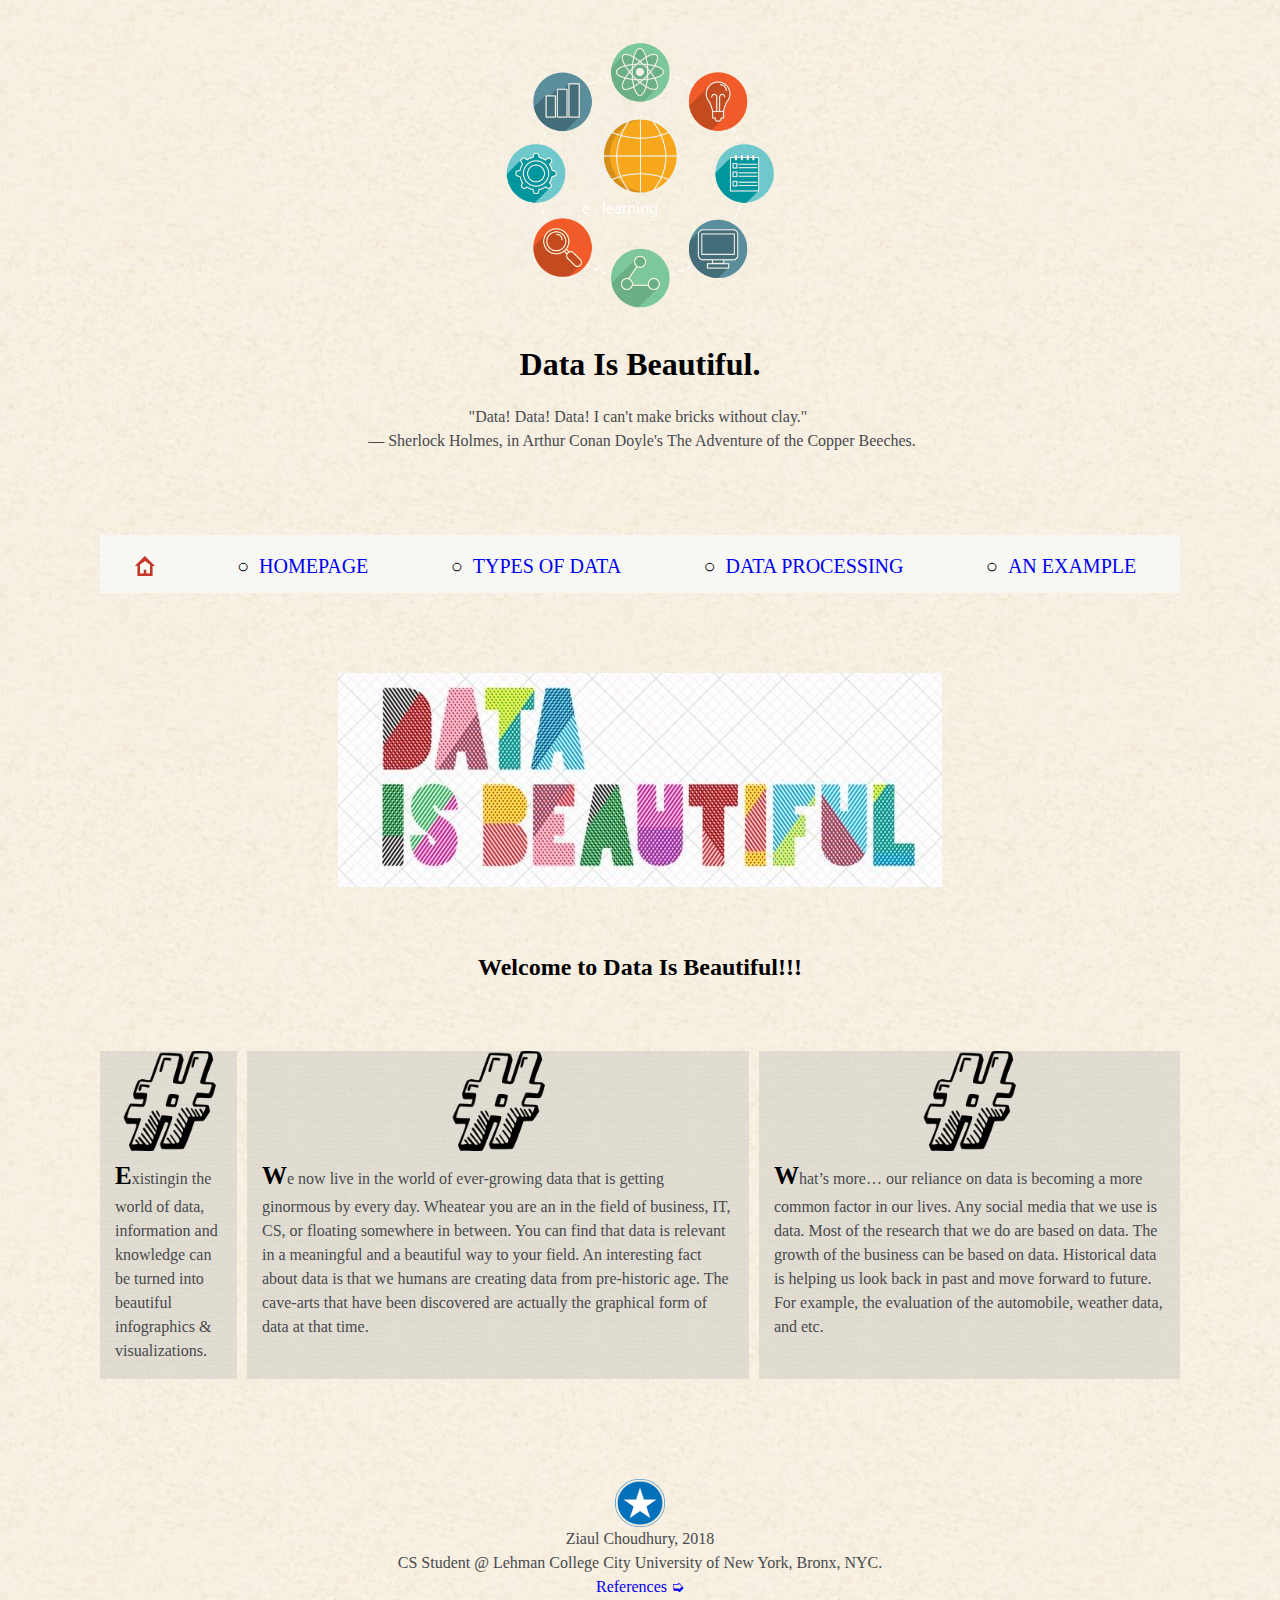
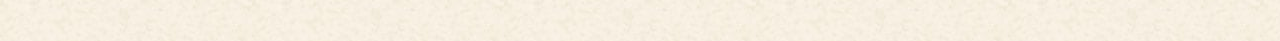
<file: Index.html>
<!-- /* Ziaul Choudhury(Zia) */ -->
<!DOCTYPE html>
<html>
<head>
	<meta charset="utf-8">
	<title>Data Is Beautiful</title>
	<link href="style/normalize.css" rel="stylesheet">
	<link href="style/main.css" rel="stylesheet">
</head>
<body>

	<header>
		<h1>Data Is Beautiful.</h1>
		<p>"Data! Data! Data! I can't make bricks without clay." <br> — Sherlock Holmes, in Arthur Conan Doyle's The Adventure of the Copper Beeches.</p>
	</header>

	<nav id="main-nav">
		<ul class="row">
			<li><a href="#" title="Homepage"><img src="images/icon-home.png" alt="Homepage"></a></li>
			<li><a href="#" title="Homepage">HOMEPAGE</a></li>
			<li><a href="pages/typesOfData.html" title="Types of Data">TYPES OF DATA</a></li>
			<li><a href="pages/dataProcessing.html" title="Data Processing">DATA PROCESSING</a></li>
			<li><a href="pages/anExample.html" title="An Example">AN EXAMPLE</a></li>
		</ul>
	</nav>

	<p id="middle-image"><img src="images/data-is-beautiful.jpg" alt="data-is-beautiful" title="data-is-beautiful"></p>

	<h2>Welcome to Data Is Beautiful!!!</h2>

	<div class="row">
		<section class="column">
			<p><span>E</span>xistingin the world of data, information and knowledge can be turned into beautiful infographics &amp; visualizations.</p>
		</section>

		<section class="column marg1">
			<p><span>W</span>e now live in the world of ever-growing data that is getting ginormous by every day. Wheatear you are an in the field of business, IT, CS, or floating somewhere in between. You can find that data is relevant in a meaningful and a beautiful way to your field. An interesting fact about data is that we humans are creating data from pre-historic age. The cave-arts that have been discovered are actually the graphical form of data at that time.</p>
		</section>

		<section class="column">
			<p><span>W</span>hat’s more… our reliance on data is becoming a more common factor in our lives. Any social media that we use is data. Most of the research that we do are based on data. The growth of the business can be based on data. Historical data is helping us look back in past and move forward to future. For example, the evaluation of the automobile, weather data, and etc.</p>
		</section>
	</div>

	<footer>
		<p>Ziaul Choudhury, 2018</p>
		<p>CS Student @ Lehman College City University of New York, Bronx, NYC.</p>
		<p><a href="pages/reference.html" title="References" target="_blank">References ➭</a></p>
	</footer>

</body>
</html>
</file>
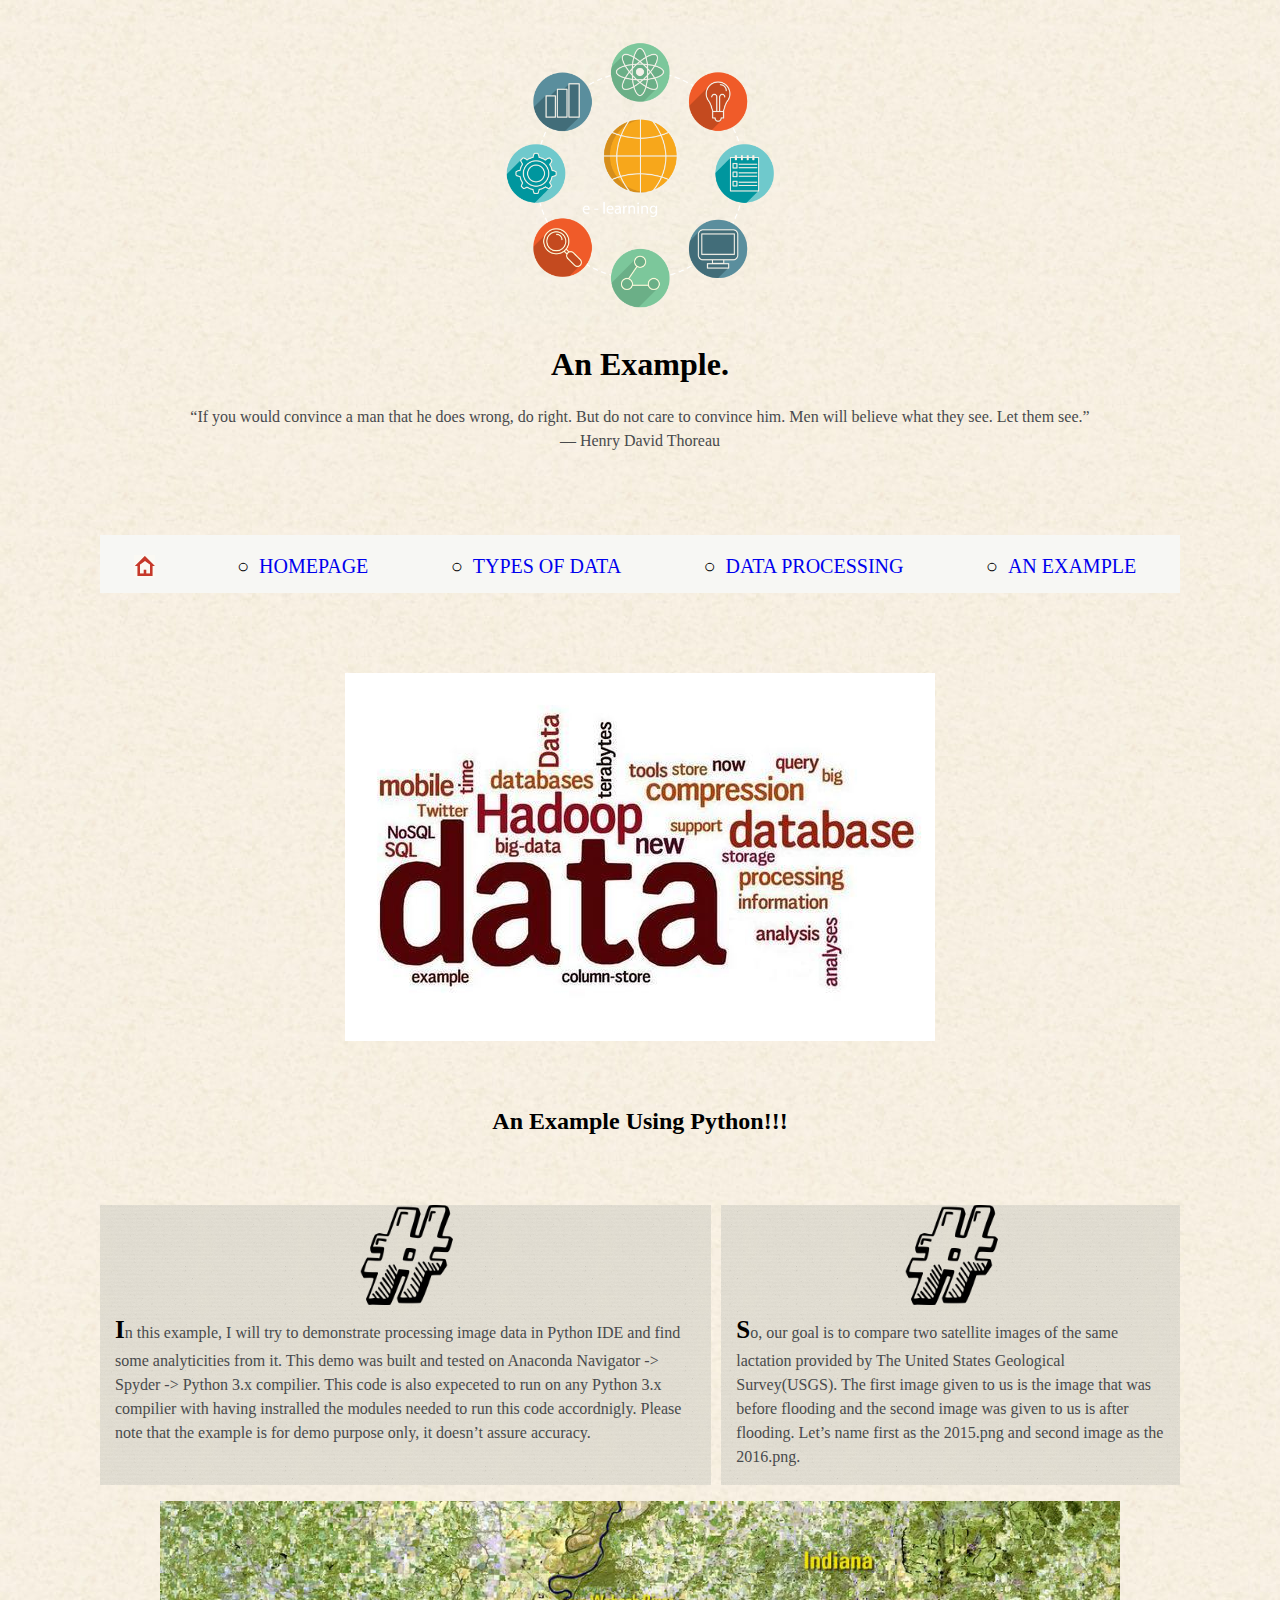
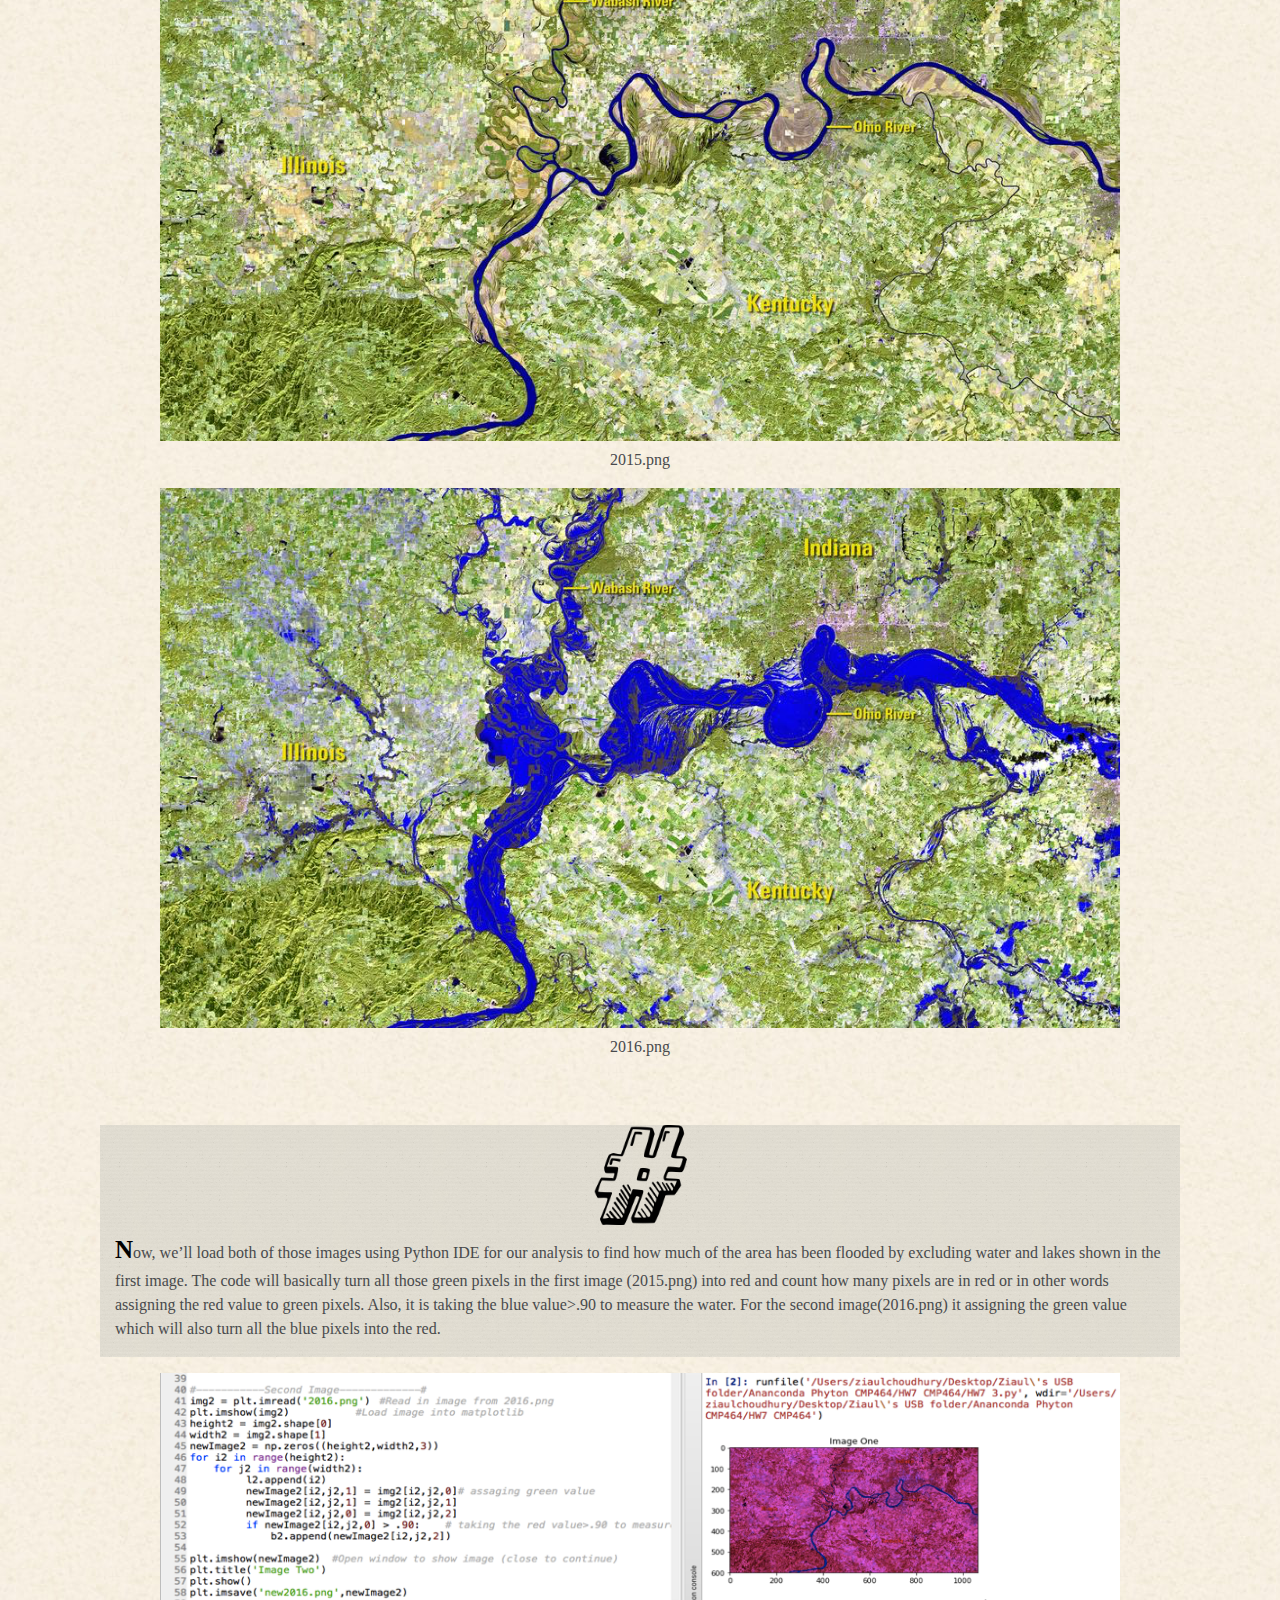
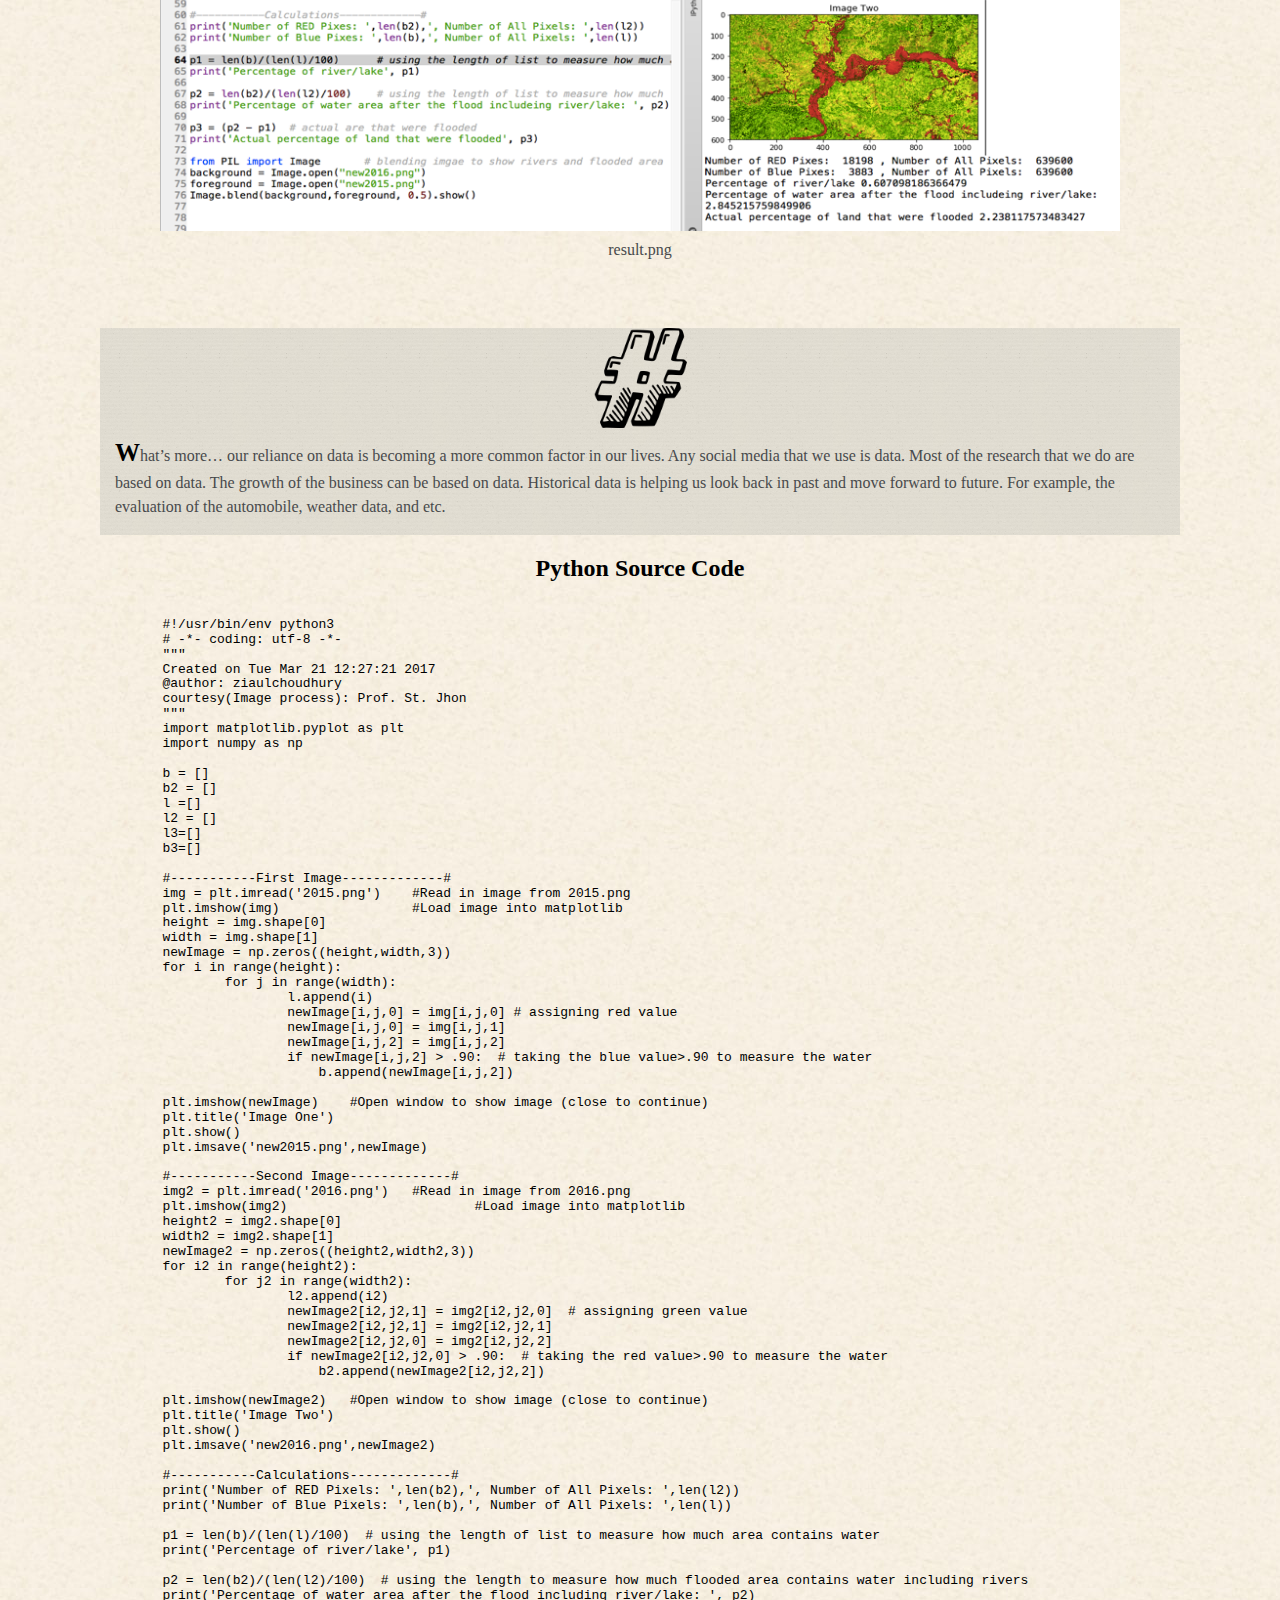
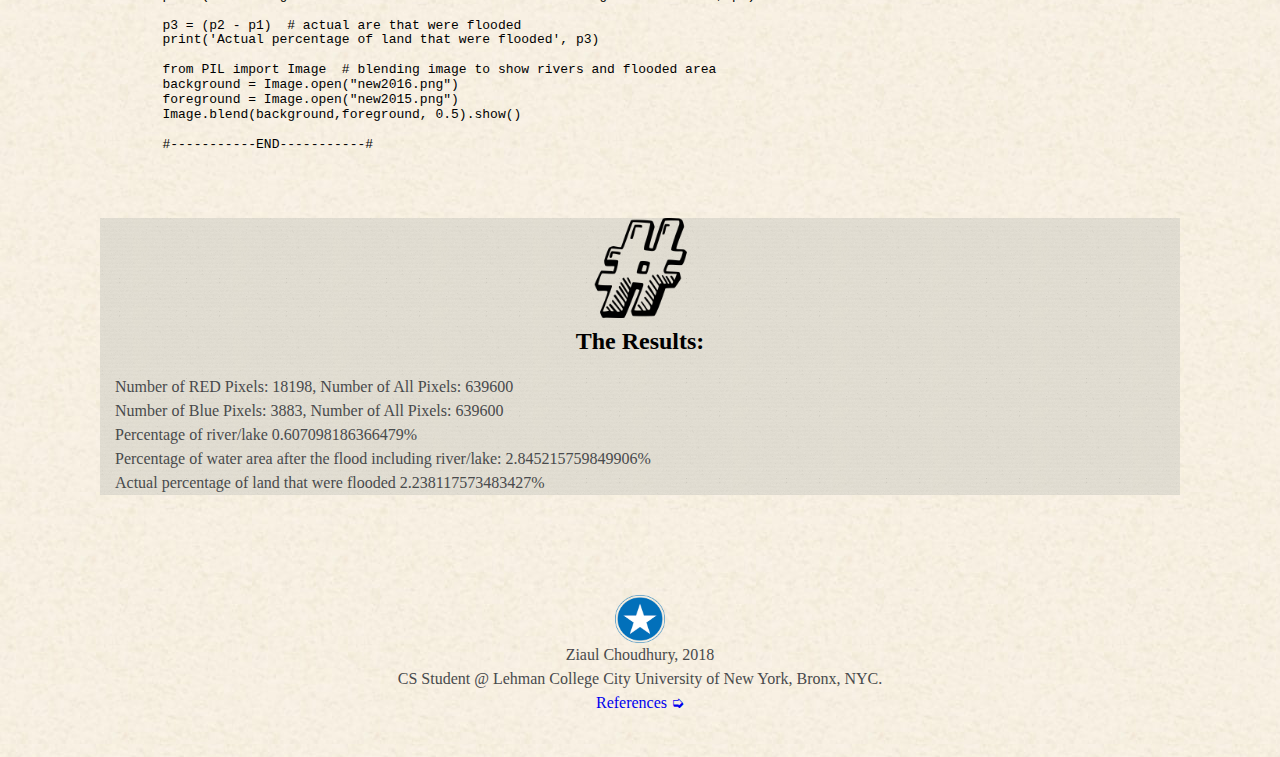
<file: pages/anExample.html>
<!-- /* Ziaul Choudhury(Zia) */ -->
<!DOCTYPE html>
<html>
<head>
	<meta charset="utf-8">
	<title>An Example</title>
	<link href="../style/normalize.css" rel="stylesheet">
	<link href="../style/main.css" rel="stylesheet">
</head>
<body>
	<header>
		<h1>An Example.</h1>
		<p>“If you would convince a man that he does wrong, do right. But do not care to convince him. Men will believe what they see. Let them see.”<br> ― Henry David Thoreau</p>
	</header>

	<nav id="main-nav">
		<ul class="row">
			<li><a href="../index.html" title="Homepage"><img src="../images/icon-home.png" alt="Homepage"></a></li>
			<li><a href="../index.html" title="Homepage">HOMEPAGE</a></li>
			<li><a href="typesOfData.html" title="Types of Data">TYPES OF DATA</a></li>
			<li><a href="dataProcessing.html" title="Data Processing">DATA PROCESSING</a></li>
			<li><a href="#" title="An Example">AN EXAMPLE</a></li>
		</ul>
	</nav>
	
	<p id="middle-image"><img src="../images/an-example.jpg" alt="an-example" title="an-example"></p>

	<h2>An Example Using Python!!!</h2>

	<div class="row">
		<section class="column marg-right1">
			<p><span>I</span>n this example, I will try to demonstrate processing image data in Python IDE and find some analyticities from it. This demo was built and tested on Anaconda Navigator -> Spyder -> Python 3.x compilier. This code is also expeceted to run on any Python 3.x compilier with having instralled the modules needed to run this code accordnigly. Please note that the example is for demo purpose only, it doesn’t assure accuracy.</p>
		</section>


		<section class="column">
			<p><span>S</span>o, our goal is to compare two satellite images of the same lactation provided by The United States Geological Survey(USGS). The first image given to us is the image that was before flooding and the second image was given to us is after flooding. Let’s name first as the 2015.png and second image as the 2016.png.</p>
		</section>
	</div>

	<p class="imgTitle"><img src="../images/2015.png" alt="2015" title="2015" width="960px"><br>2015.png</p>
	<p class="imgTitle"><img src="../images/2016.png" alt="2016" title="2016" width="960px"><br>2016.png<p>

	<div class="row">
		<section class="column">
			<p><span>N</span>ow, we’ll load both of those images using Python IDE for our analysis to find how much of the area has been flooded by excluding water and lakes shown in the first image. The code will basically turn all those green pixels in the first image (2015.png) into red and count how many pixels are in red or in other words assigning the red value to green pixels. Also, it is taking the blue value>.90 to measure the water. For the second image(2016.png) it assigning the green value which will also turn all the blue pixels into the red.</p>
		</section>
	</div>

	<p class="imgTitle"><img src="../images/result.png" alt="result" title="result" width="960px"><br>result.png</p>
	
	<div class="row">
		<section class="column">
			<p><span>W</span>hat’s more… our reliance on data is becoming a more common factor in our lives. Any social media that we use is data. Most of the research that we do are based on data. The growth of the business can be based on data. Historical data is helping us look back in past and move forward to future. For example, the evaluation of the automobile, weather data, and etc.</p>
		</section>
	</div>

	<h2>Python Source Code</h2>
	<xmp>
	#!/usr/bin/env python3
	# -*- coding: utf-8 -*-
	"""
	Created on Tue Mar 21 12:27:21 2017
	@author: ziaulchoudhury
	courtesy(Image process): Prof. St. Jhon
	"""
	import matplotlib.pyplot as plt  
	import numpy as np  
			 
	b = []
	b2 = []
	l =[]
	l2 = [] 
	l3=[]
	b3=[]

	#-----------First Image-------------#        
	img = plt.imread('2015.png')	#Read in image from 2015.png
	plt.imshow(img)			#Load image into matplotlib
	height = img.shape[0]
	width = img.shape[1]
	newImage = np.zeros((height,width,3))
	for i in range(height):
		for j in range(width):
			l.append(i)
			newImage[i,j,0] = img[i,j,0] # assigning red value
			newImage[i,j,0] = img[i,j,1]
			newImage[i,j,2] = img[i,j,2]
			if newImage[i,j,2] > .90:  # taking the blue value>.90 to measure the water
			    b.append(newImage[i,j,2])

	plt.imshow(newImage)	#Open window to show image (close to continue)
	plt.title('Image One')
	plt.show() 
	plt.imsave('new2015.png',newImage)

	#-----------Second Image-------------# 
	img2 = plt.imread('2016.png')	#Read in image from 2016.png
	plt.imshow(img2)			#Load image into matplotlib
	height2 = img2.shape[0]
	width2 = img2.shape[1]
	newImage2 = np.zeros((height2,width2,3))
	for i2 in range(height2):
		for j2 in range(width2):
			l2.append(i2)
			newImage2[i2,j2,1] = img2[i2,j2,0]  # assigning green value
			newImage2[i2,j2,1] = img2[i2,j2,1]
			newImage2[i2,j2,0] = img2[i2,j2,2]
			if newImage2[i2,j2,0] > .90:  # taking the red value>.90 to measure the water
			    b2.append(newImage2[i2,j2,2])

	plt.imshow(newImage2)	#Open window to show image (close to continue)
	plt.title('Image Two')
	plt.show() 
	plt.imsave('new2016.png',newImage2)

	#-----------Calculations-------------# 
	print('Number of RED Pixels: ',len(b2),', Number of All Pixels: ',len(l2))
	print('Number of Blue Pixels: ',len(b),', Number of All Pixels: ',len(l))
			 
	p1 = len(b)/(len(l)/100)  # using the length of list to measure how much area contains water
	print('Percentage of river/lake', p1)

	p2 = len(b2)/(len(l2)/100)  # using the length to measure how much flooded area contains water including rivers
	print('Percentage of water area after the flood including river/lake: ', p2)

	p3 = (p2 - p1)  # actual are that were flooded 
	print('Actual percentage of land that were flooded', p3)

	from PIL import Image  # blending image to show rivers and flooded area
	background = Image.open("new2016.png")
	foreground = Image.open("new2015.png")
	Image.blend(background,foreground, 0.5).show()

	#-----------END-----------#
	</xmp>

	
	<div class="column">
		<h2>The Results:</h2>
		<p>Number of RED Pixels:  18198, Number of All Pixels:  639600<br>
		Number of Blue Pixels:  3883, Number of All Pixels:  639600<br>
		Percentage of river/lake 0.607098186366479%<br>
		Percentage of water area after the flood including river/lake:  2.845215759849906%<br>
		Actual percentage of land that were flooded 2.238117573483427%<br></p>
	</div>
	
	<footer>
		<p>Ziaul Choudhury, 2018</p>
		<p>CS Student @ Lehman College City University of New York, Bronx, NYC.</p>
		<p><a href="reference.html" title="References" target="_blank">References ➭</a></p>
	</footer>
</body>
</html>
</file>
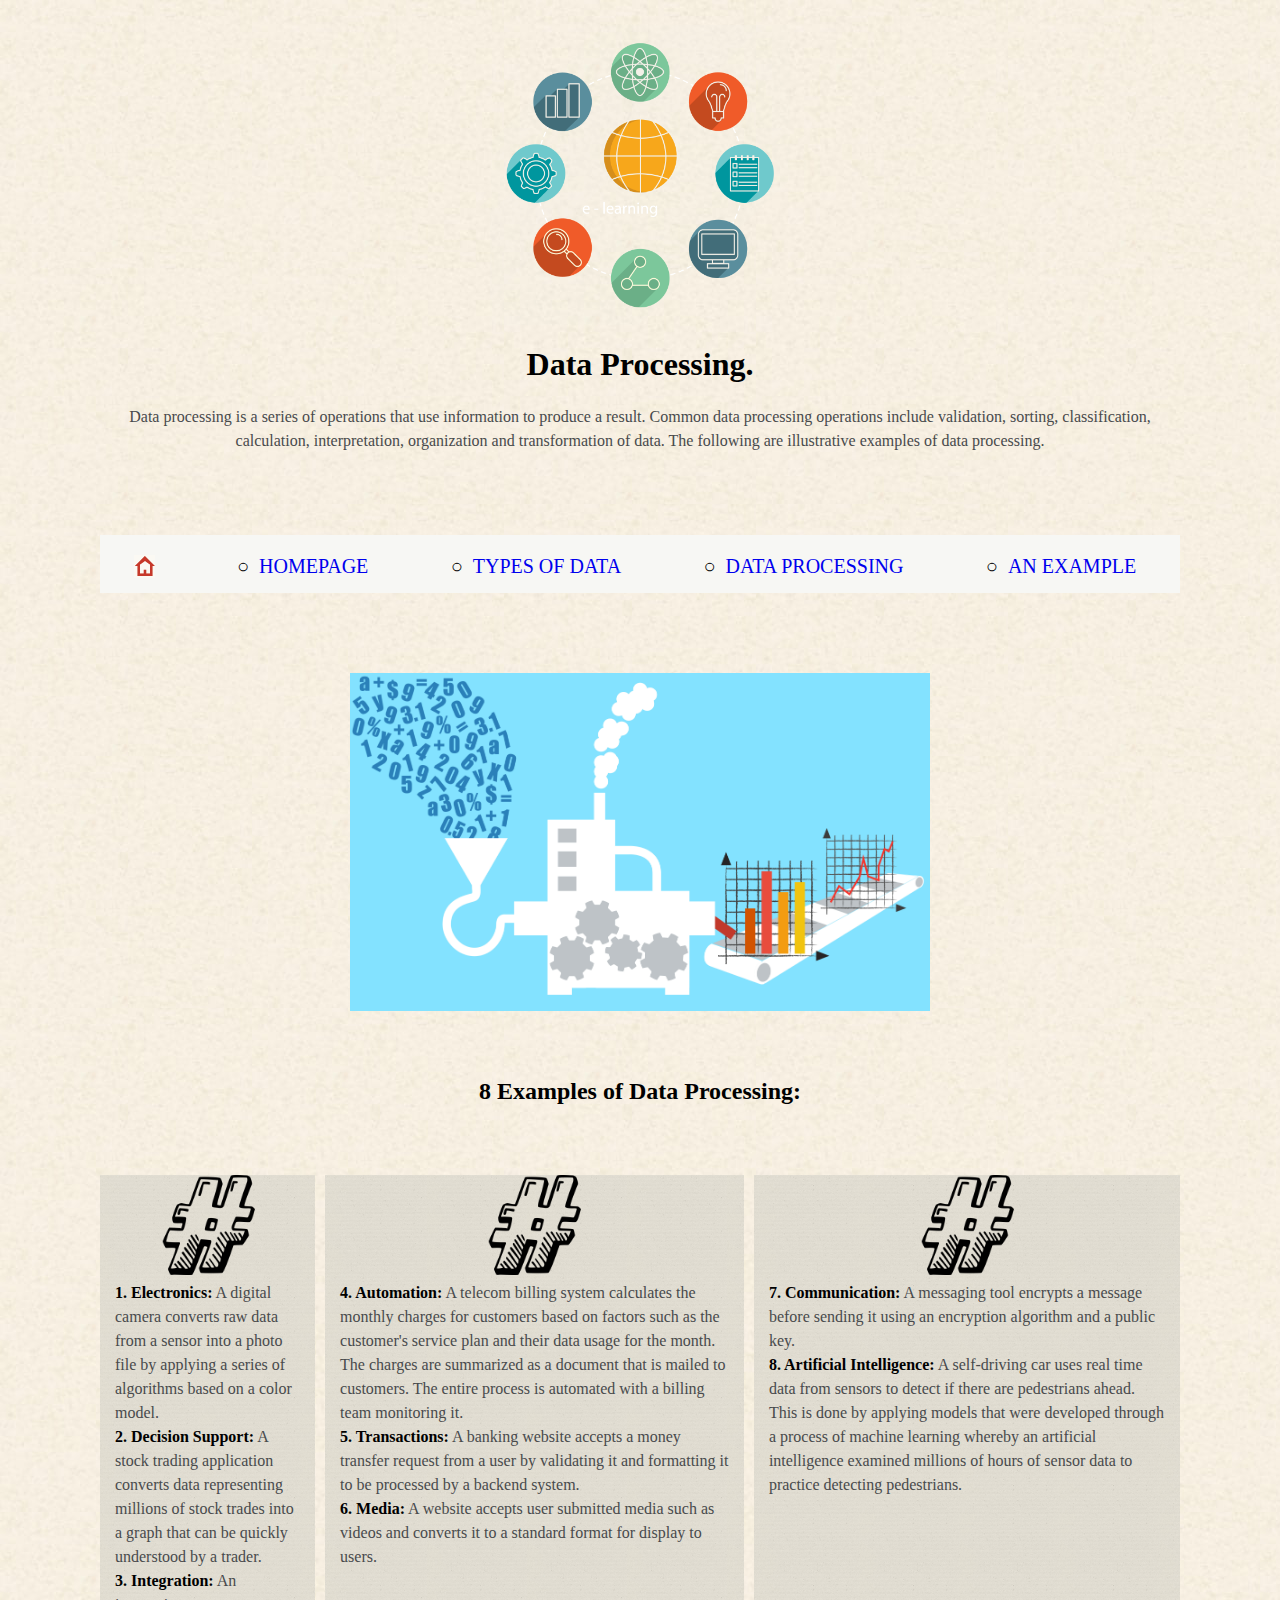
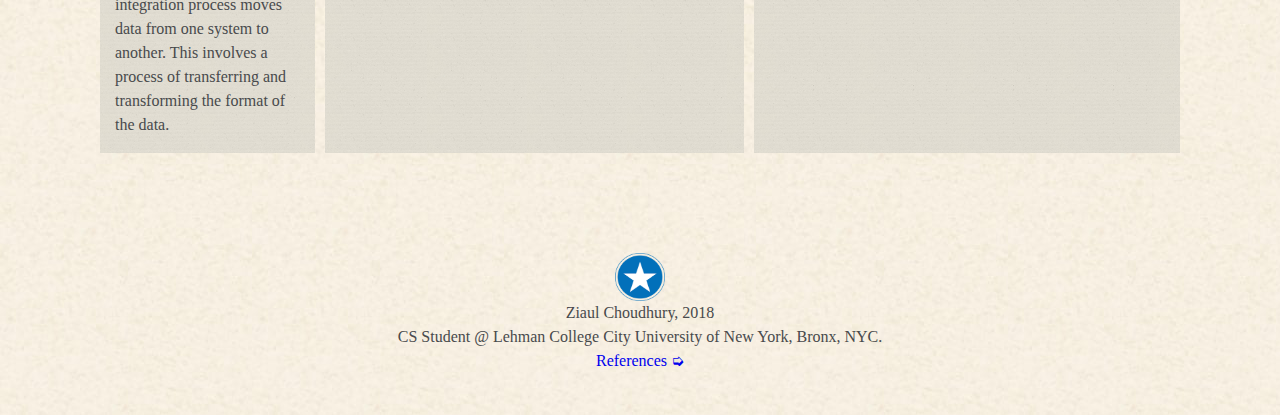
<file: pages/dataProcessing.html>
<!-- /* Ziaul Choudhury(Zia) */ -->
<!DOCTYPE html>
<html>
<head>
	<meta charset="utf-8">
	<title>Data Is Beautiful</title>
	<link href="../style/normalize.css" rel="stylesheet">
	<link href="../style/main.css" rel="stylesheet">
</head>
<body>
	<header>
		<h1>Data Processing.</h1>
		<p>Data processing is a series of operations that use information to produce a result. Common data processing operations include validation, sorting, classification, calculation, interpretation, organization and transformation of data. The following are illustrative examples of data processing.</p>
	</header>

	<nav id="main-nav">
		<ul class="row">
			<li><a href="../index.html" title="Homepage"><img src="../images/icon-home.png" alt="Homepage"></a></li>
			<li><a href="../index.html" title="Homepage">HOMEPAGE</a></li>
			<li><a href="typesOfData.html" title="Types of Data">TYPES OF DATA</a></li>
			<li><a href="#" title="Data Processing">DATA PROCESSING</a></li>
			<li><a href="anExample.html" title="An Example">AN EXAMPLE</a></li>
		</ul>
	</nav>

	<p id="middle-image"><img src="../images/data-processing.jpg" alt="data-processing" title="data-processing"width="580"></p>
	
	<h2>8 Examples of Data Processing:</h2>

	<div class="row">
		<section class="column">
			<p><strong> 1. Electronics:</strong> A digital camera converts raw data from a sensor into a photo file by applying a series of algorithms based on a color model.<br><strong>2. Decision Support:</strong> A stock trading application converts data representing millions of stock trades into a graph that can be quickly understood by a trader.<br><strong>3. Integration:</strong> An integration process moves data from one system to another. This involves a process of transferring and transforming the format of the data.</p>
		</section>

		<section class="column marg1">
			<p><strong>4. Automation:</strong> A telecom billing system calculates the monthly charges for customers based on factors such as the customer's service plan and their data usage for the month. The charges are summarized as a document that is mailed to customers. The entire process is automated with a billing team monitoring it.<br><strong>5. Transactions:</strong> A banking website accepts a money transfer request from a user by validating it and formatting it to be processed by a backend system.<br><strong>6. Media:</strong> A website accepts user submitted media such as videos and converts it to a standard format for display to users.</p>
		</section>

		<section class="column">
			<p><strong>7. Communication:</strong> A messaging tool encrypts a message before sending it using an encryption algorithm and a public key.<br><strong>8. Artificial Intelligence:</strong> A self-driving car uses real time data from sensors to detect if there are pedestrians ahead. This is done by applying models that were developed through a process of machine learning whereby an artificial intelligence examined millions of hours of sensor data to practice detecting pedestrians.</p>
		</section>
	</div>

	<footer>
		<p>Ziaul Choudhury, 2018</p>
		<p>CS Student @ Lehman College City University of New York, Bronx, NYC.</p>
		<p><a href="reference.html" title="References" target="_blank">References ➭</a></p>
	</footer>
</body>
</html>
</file>
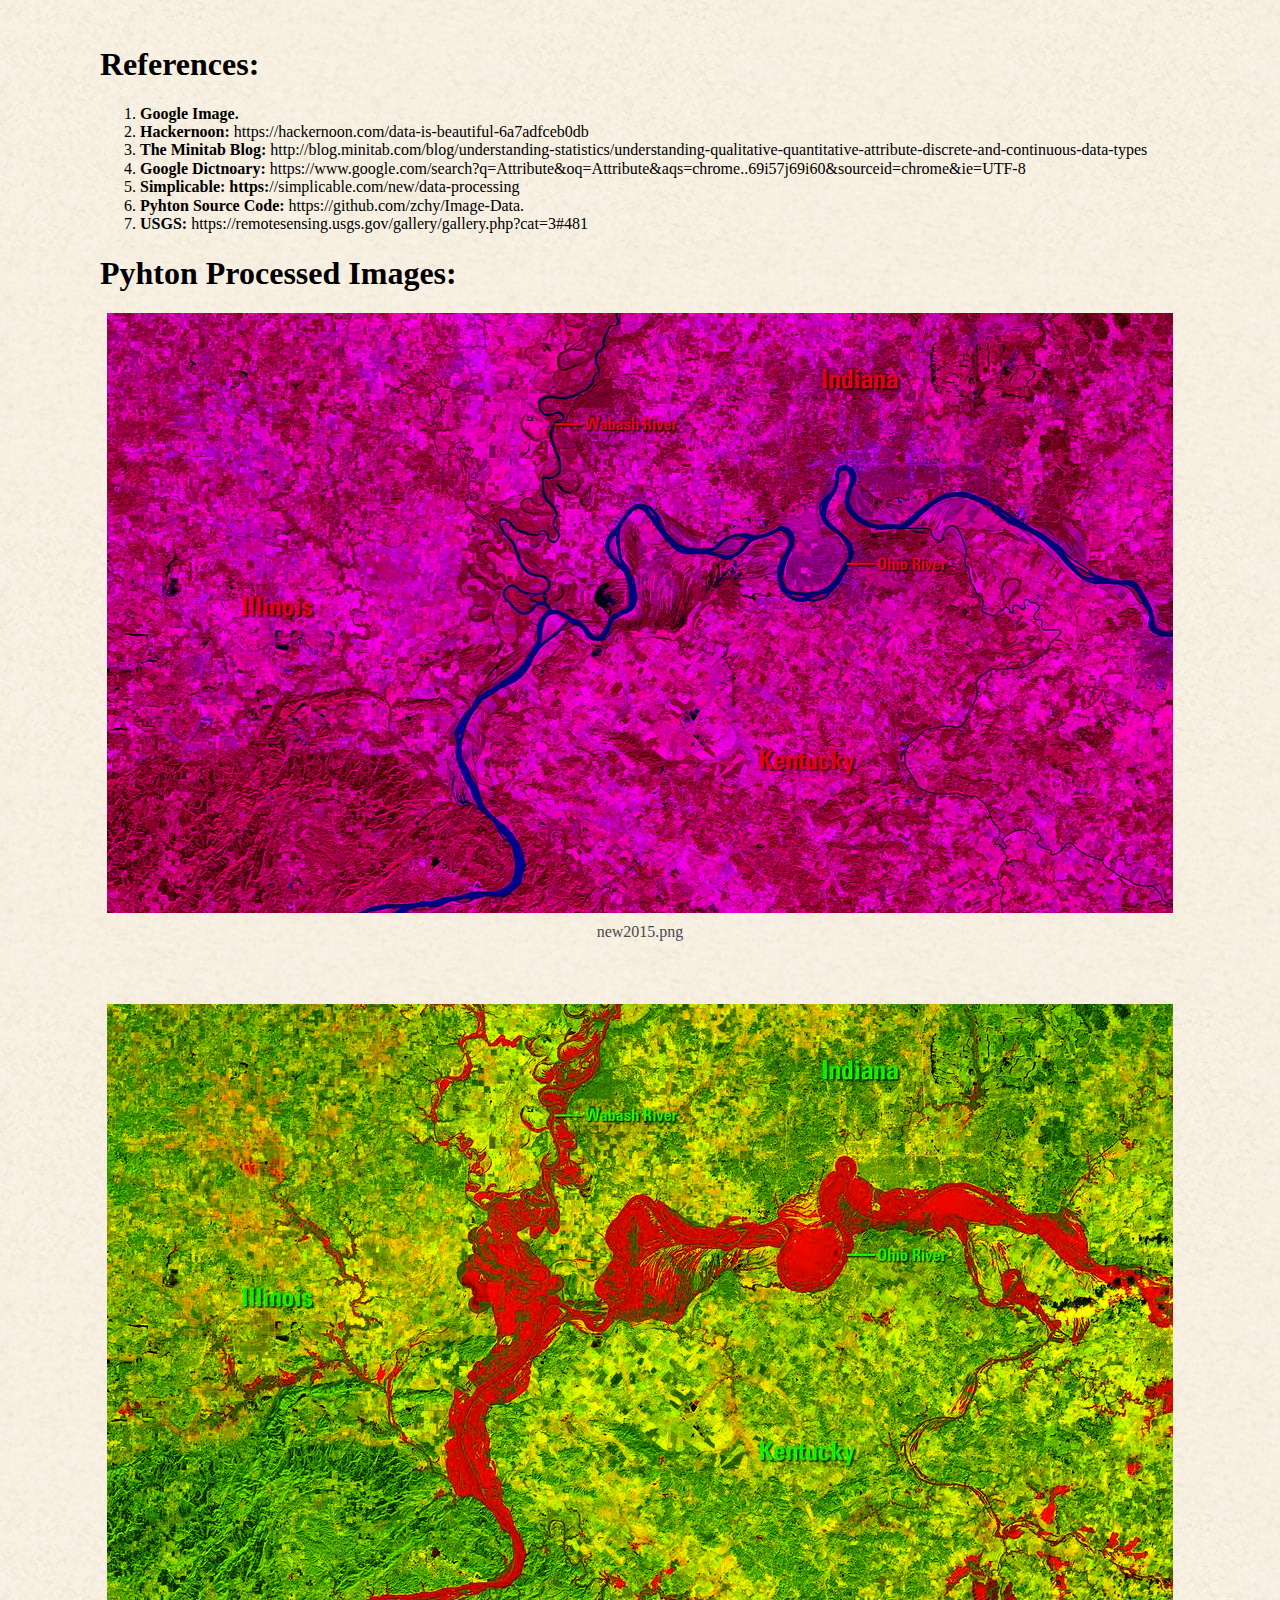
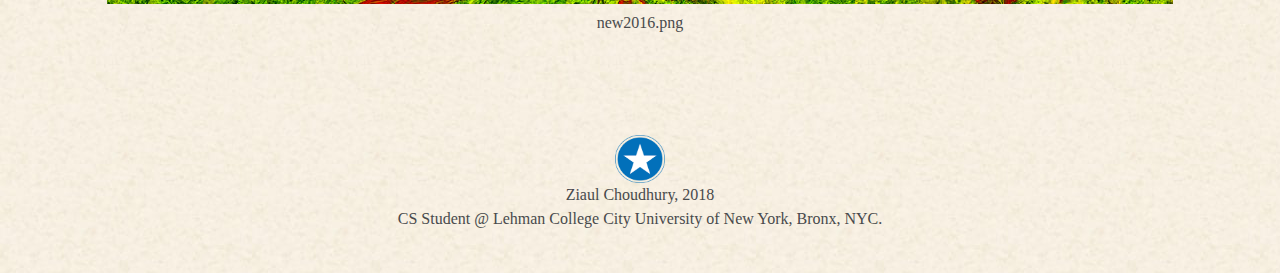
<file: pages/reference.html>
<!-- /* Ziaul Choudhury(Zia) */ -->
<!DOCTYPE html>
<html>
<head>
	<meta charset="utf-8">
	<title>Data Is Beautiful References</title>
	<link href="../style/normalize.css" rel="stylesheet">
	<link href="../style/main.css" rel="stylesheet">
</head>
<body>
	<h1>References:</h1>
	<ol>
		<li><strong>Google Image.</strong></li>
		<li><strong>Hackernoon:</strong> https://hackernoon.com/data-is-beautiful-6a7adfceb0db</li>
		<li><strong>The Minitab Blog:</strong> http://blog.minitab.com/blog/understanding-statistics/understanding-qualitative-quantitative-attribute-discrete-and-continuous-data-types</li>
		<li><strong>Google Dictnoary:</strong> https://www.google.com/search?q=Attribute&amp;oq=Attribute&amp;aqs=chrome..69i57j69i60&amp;sourceid=chrome&amp;ie=UTF-8</li>
		<li><strong>Simplicable: https:</strong>//simplicable.com/new/data-processing</li>
		<li><strong>Pyhton Source Code:</strong> https://github.com/zchy/Image-Data.</li>
		<li><strong>USGS:</strong> https://remotesensing.usgs.gov/gallery/gallery.php?cat=3#481</li>
	</ol>

	<h1>Pyhton Processed Images:</h1>
	<p id="middle-image"><img src="../images/new2015.png" alt="new2015.png" title="new2015.png"><br>new2015.png<br></p>
	<p id="middle-image"><img src="../images/new2016.png" alt="new2016.png" title="new2016.png"><br>new2016.png<br></p>

	<footer>
		<p>Ziaul Choudhury, 2018</p>
		<p>CS Student @ Lehman College City University of New York, Bronx, NYC.</p>
	</footer>
</body>
</html>
</file>
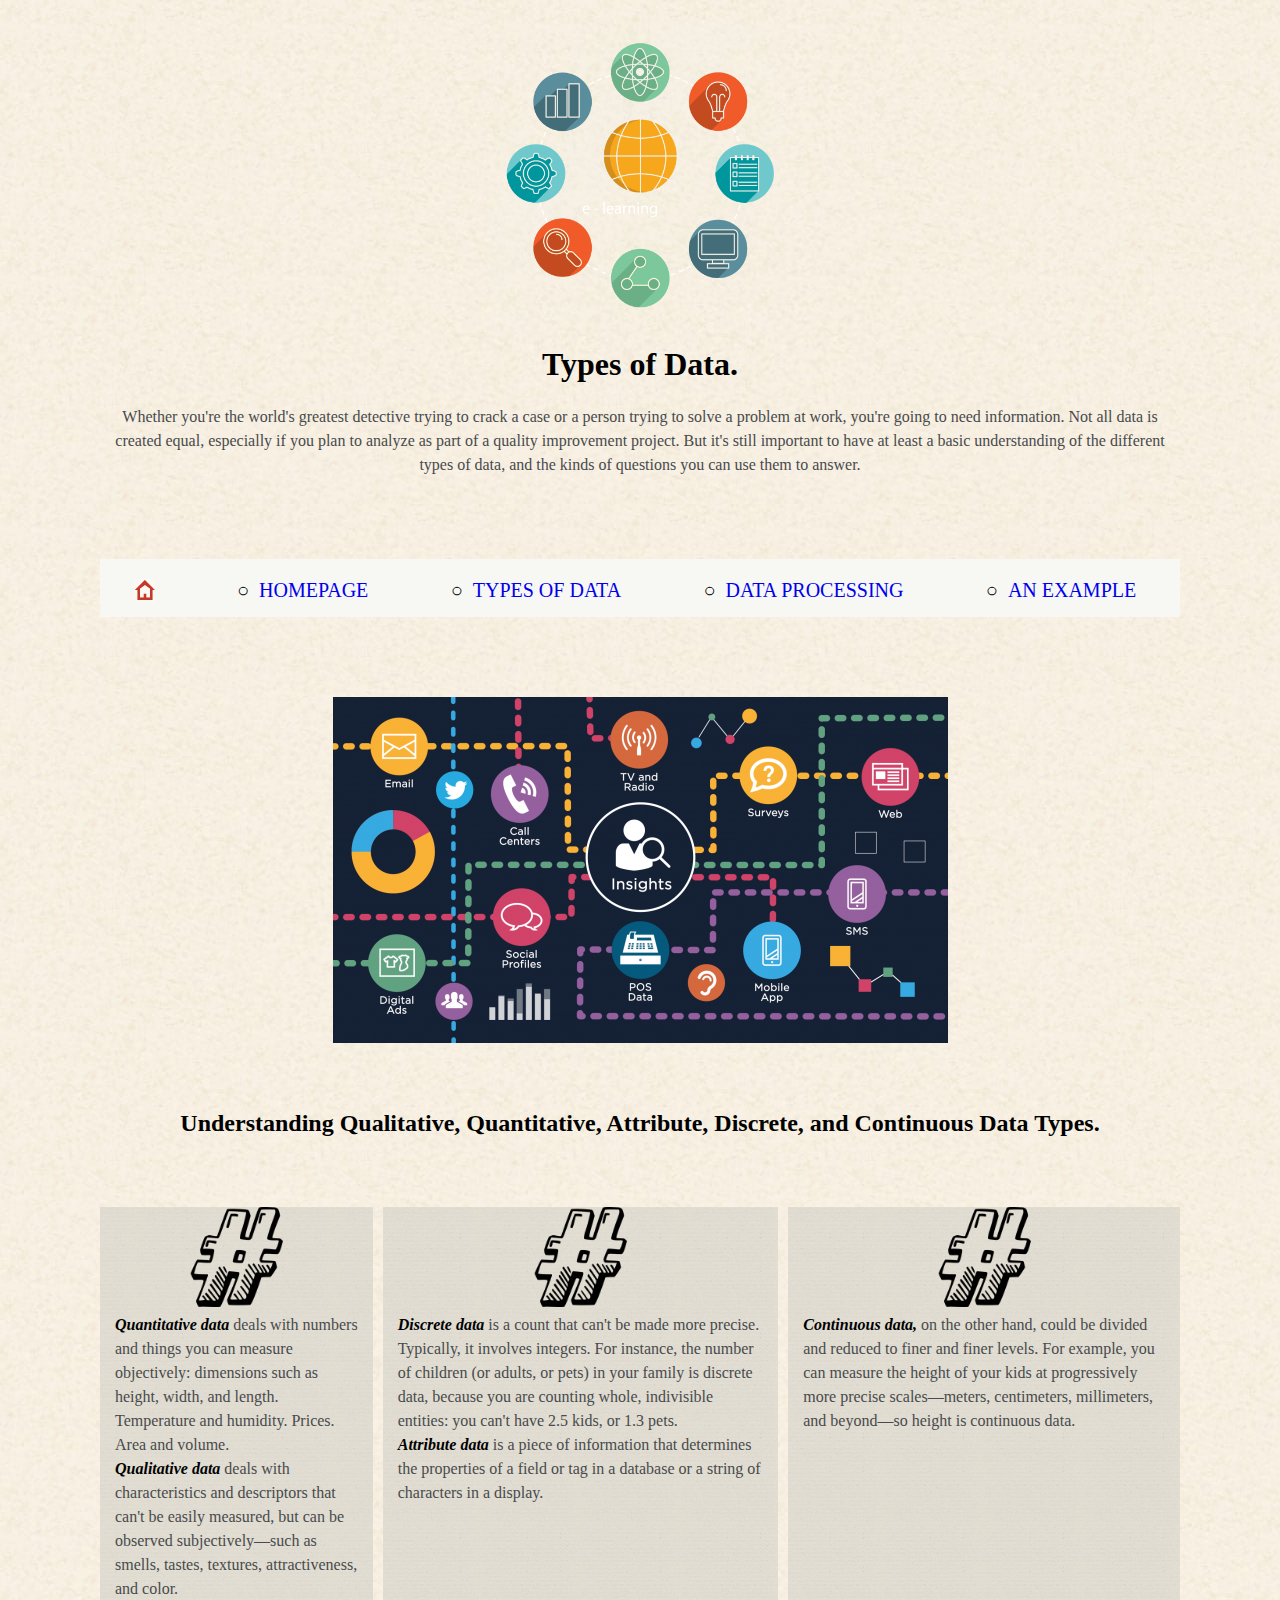
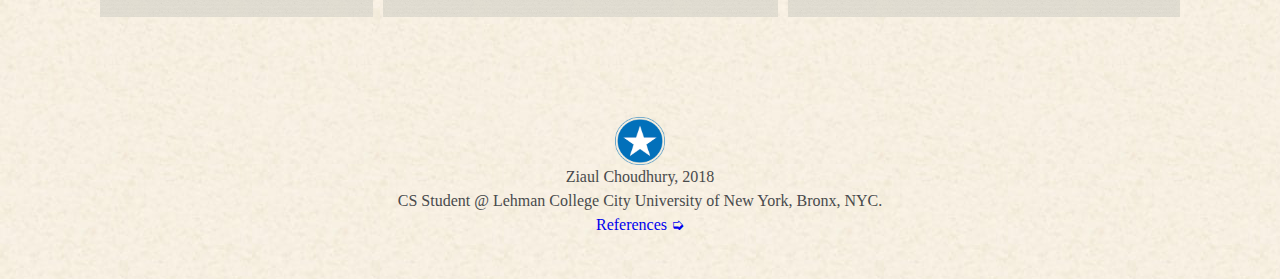
<file: pages/typesOfData.html>
<!-- /* Ziaul Choudhury(Zia) */ -->
<!DOCTYPE html>
<html>
<head>
	<meta charset="utf-8">
	<title>Data Is Beautiful</title>
	<link href="../style/normalize.css" rel="stylesheet">
	<link href="../style/main.css" rel="stylesheet">
</head>
<body>
	<header>
		<h1>Types of Data.</h1>
		<p>Whether you're the world's greatest detective trying to crack a case or a person trying to solve a problem at work, you're going to need information. Not all data is created equal, especially if you plan to analyze as part of a quality improvement project. But it's still important to have at least a basic understanding of the different types of data, and the kinds of questions you can use them to answer.</p>
	</header>

	
	<nav id="main-nav">
		<ul class="row">
			<li><a href="../index.html" title="Homepage"><img src="../images/icon-home.png" alt="Homepage"></a></li>
			<li><a href="../index.html" title="Homepage">HOMEPAGE</a></li>
			<li><a href="#" title="Types of Data">TYPES OF DATA</a></li>
			<li><a href="dataProcessing.html" title="Data Processing">DATA PROCESSING</a></li>
			<li><a href="anExample.html" title="An Example">AN EXAMPLE</a></li>
		</ul>
	</nav>

	<p id="middle-image"><img src="../images/types-of-data.png" alt="types-of-data" title="types-of-data"></p>
	
	<h2>Understanding Qualitative, Quantitative, Attribute, Discrete, and Continuous Data Types.</h2>

	<div class="row">
		<section class="column">
			<p><strong><em>Quantitative data</em></strong> deals with numbers and things you can measure objectively: dimensions such as height, width, and length. Temperature and humidity. Prices. Area and volume.<br><strong><em>Qualitative data</em></strong> deals with characteristics and descriptors that can't be easily measured, but can be observed subjectively—such as smells, tastes, textures, attractiveness, and color.</p>
		</section>

		<section class="column marg1">
			<p><strong><em>Discrete data</em></strong> is a count that can't be made more precise. Typically, it involves integers. For instance, the number of children (or adults, or pets) in your family is discrete data, because you are counting whole, indivisible entities: you can't have 2.5 kids, or 1.3 pets.<br><strong><em>Attribute data</em></strong> is a piece of information that determines the properties of a field or tag in a database or a string of characters in a display.</p>
		</section>

		<section class="column">
			<p><strong><em>Continuous data,</em></strong> on the other hand, could be divided and reduced to finer and finer levels. For example, you can measure the height of your kids at progressively more precise scales—meters, centimeters, millimeters, and beyond—so height is continuous data.</p>
		</section>
	</div>

	<footer>
		<p>Ziaul Choudhury, 2018</p>
		<p>CS Student @ Lehman College City University of New York, Bronx, NYC.</p>
		<p><a href="reference.html" title="References" target="_blank">References ➭</a></p>
	</footer>

</body>
</html>
</file>
<file: style/main.css>
/* Ziaul Choudhury(Zia) */
body{
	margin-left: 			auto;
	margin-right: 			auto;
	margin-bottom: 			50px;
	width: auto;
	font-family:	 		Didot, Georgia, Garamond, Times, serif;
	background-image: 		url("../images/bg-body.jpg");
   	background-color: 		#cccccc;
   	padding: 				25px 100px 0px 100px;
}

header {
	background-image: 		url("../images/circle.png");
	background-position: 	top center;
	background-repeat: 		no-repeat;
	background-size: 		300px;
	text-align: 			center;
	padding-top: 			300px;
	padding-bottom: 		50px;
}

#main-nav ul{
	padding: 				0;
	background-color: 		#f7f7f4;
	margin-bottom: 			80px;
}

a:link {
    text-decoration: 		none;
}

#main-nav li{
	list-style: 			none;
	padding-left: 			10px;
	padding-right: 			20px;
	padding-top: 			20px;
   	padding-bottom: 		10px;
   	font-size: 				20px;
   	margin-left: 			auto;
   	margin-right: 			auto;
}

#main-nav a:hover{
	color: 					#FF0000;
	background-color: 		#e6e8c7;
	text-decoration: 		underline;
}

/*nav li + li:before*/
nav li + li:before{
    content: 				" ○ ";
    padding: 				5px;
}

#middle-image{
	margin-right: 			0;
	margin-left:			0;
	margin-bottom: 			60px;
	text-align: 			center;
}


.row {
	display: 				flex;
}

.column{
	background-image: 		url("../images/hash.png"), url("../images/content.jpg");
	background-position: 	top center, center;
	background-repeat: 		no-repeat, repeat;
	margin-top: 			50px;
	background-size: 		100px;
	padding-top: 			90px;
	box-style: 				border-box;
}

p{
	color: 					#484a4c;
}

h2{
	text-align: 			center;
}

p span {
 	font-size: 				25px; 
 	font-weight: 			bolder;
 	color: 					black;
}

p {
    line-height: 			1.5;
    margin-left: 			15px;
    margin-right: 			15px;
}

strong {
	color: 					black;
}

.marg-right1{
	margin-right: 			10px;
}

.marg1{
	margin-left: 			10px;
	margin-right: 			10px
}

.imgTitle{
	text-align: 			center;
} 

footer {
	background-image: 		url("../images/star.png");
	background-position: 	top center;
	background-repeat: 		no-repeat;
	background-size: 		50px;
	text-align: 			center;
	margin-top: 			100px;
	padding-top: 			40px;

}

footer p {
    line-height: 			0.5;
}

/*Extra credit*/
@media screen and (max-width: 480px) {
  body {
    padding: 				3px 1em;
    margin: 				2px;
    border: 				2px;
    width: 					auto;
  }
}

@media screen and (max-width: 1024px) {
  body {
    padding: 				3px 1em;
    margin: 				2px;
    border: 				2px;
    width: 					auto;
  }
}
</file>
